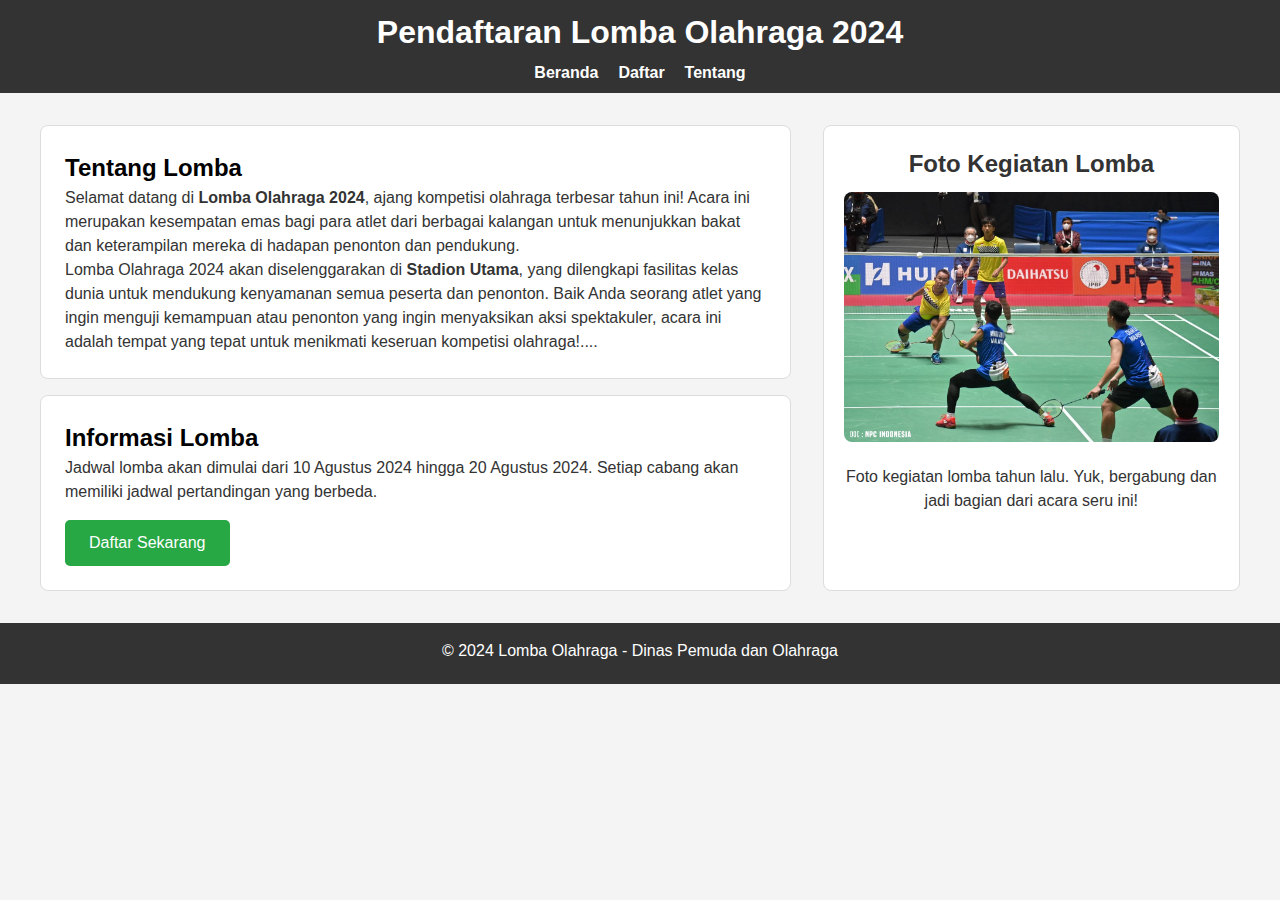
<file: index.html>
<!DOCTYPE html>
<html lang="id">
<head>
    <meta charset="UTF-8">
    <meta name="viewport" content="width=device-width, initial-scale=1.0">
    <title>Pendaftaran Lomba Olahraga</title>
    <link rel="stylesheet" href="style.css">
</head>
<body>
    <header>
        <h1>Pendaftaran Lomba Olahraga 2024</h1>
        <nav>
            <ul>
                <li><a href="#beranda">Beranda</a></li>
                <li><a href="form.html">Daftar</a></li> <!-- Rute ke halaman form pendaftaran -->
                <li><a href="#tentang">Tentang</a></li>
            </ul>
        </nav>
    </header>

    <main>
        <div class="container">
        <section class="konten-utama">
            <article>
                <h2>Tentang Lomba</h2>
                <p><p>  Selamat datang di <strong>Lomba Olahraga 2024</strong>, ajang kompetisi olahraga terbesar tahun ini! Acara ini merupakan kesempatan emas bagi para atlet dari berbagai kalangan untuk menunjukkan bakat dan keterampilan mereka di hadapan penonton dan pendukung. </p>

                <p>Lomba Olahraga 2024 akan diselenggarakan di <strong>Stadion Utama</strong>, yang dilengkapi fasilitas kelas dunia untuk mendukung kenyamanan semua peserta dan penonton. Baik Anda seorang atlet yang ingin menguji kemampuan atau penonton yang ingin menyaksikan aksi spektakuler, acara ini adalah tempat yang tepat untuk menikmati keseruan kompetisi olahraga!....</p>
                
                
                </p>
            </article>
            <article>
                <h2>Informasi Lomba</h2>
                <p>Jadwal lomba akan dimulai dari 10 Agustus 2024 hingga 20 Agustus 2024. Setiap cabang akan memiliki jadwal pertandingan yang berbeda.</p>
                <a href="form.html" class="button">Daftar Sekarang</a>
            </article>
        </section>

        <aside>
            <h2>Foto Kegiatan Lomba</h2>
            <img src="foto-lomba.jpeg" alt="Foto Lomba Olahraga">
            <p>Foto kegiatan lomba tahun lalu. Yuk, bergabung dan jadi bagian dari acara seru ini!</p>
        </aside>
    </main>

    <footer>
        <p>&copy; 2024 Lomba Olahraga - Dinas Pemuda dan Olahraga</p>
    </footer>
</body>
</html>
</file>
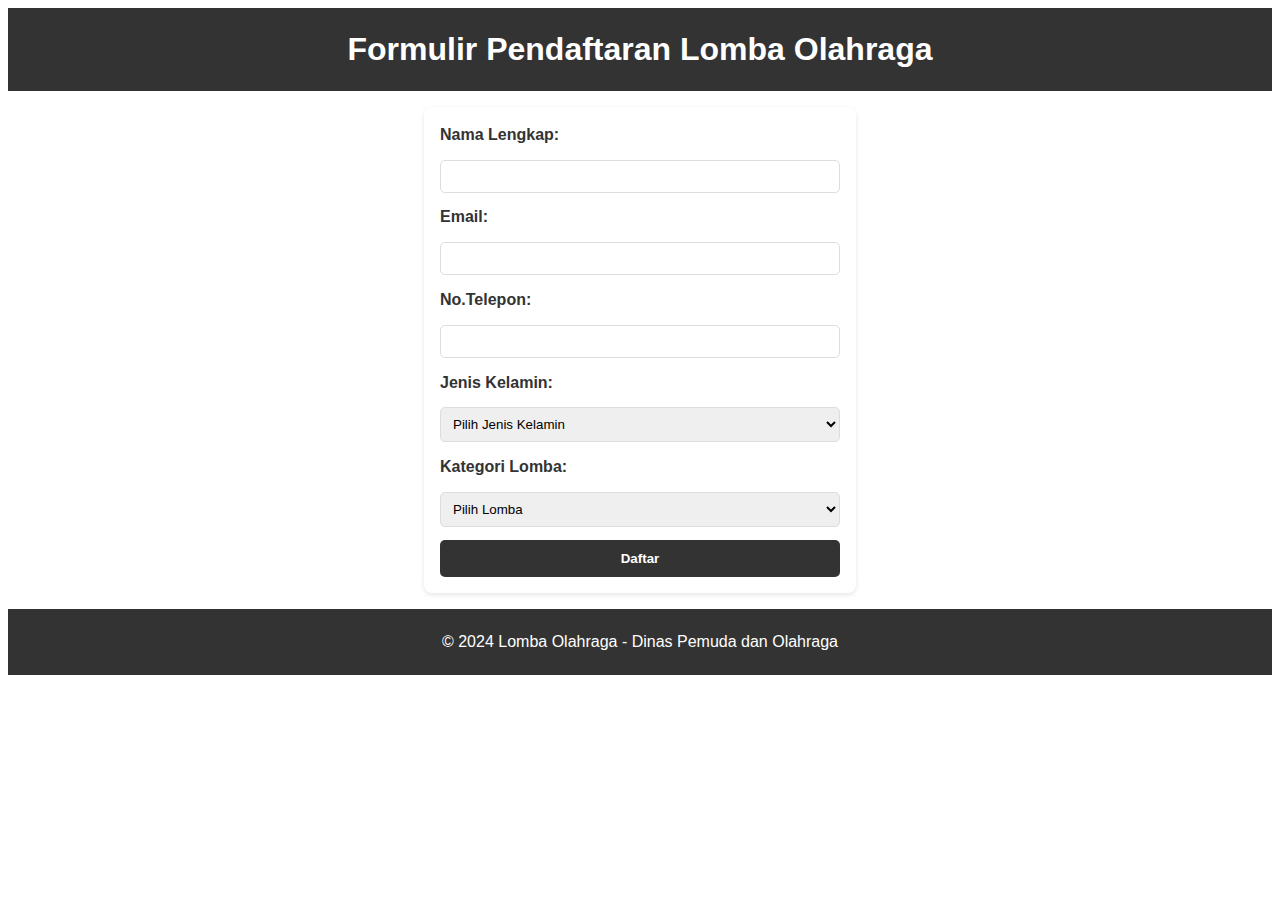
<file: form.html>
<!DOCTYPE html>
<html lang="en">
<head>
    <meta charset="UTF-8">
    <meta name="viewport" content="width=device-width, initial-scale=1.0">
    <title>Formulir Pendaftaran Lomba</title>
    <!-- Menghubungkan ke form.css -->
    <link rel="stylesheet" href="form.css">
</head>
<body>
    <header>
        <h1>Formulir Pendaftaran Lomba Olahraga</h1>
    </header>
    
    <main>
        <form action="#" method="post">
            <label for="nama">Nama Lengkap:</label>
            <input type="text" id="nama" name="nama" required>

            <label for="email">Email:</label>
            <input type="email" id="email" name="email" required>

            <label for="telepon">No.Telepon:</label>
            <input type="tel" id="telepon" name="telepon" required>

            <label for="jenis_kelamin">Jenis Kelamin:</label>
        <select id="jenis_kelamin" name="jenis_kelamin" required>
            <option value="">Pilih Jenis Kelamin</option>
            <option value="laki-laki">Laki-laki</option>
            <option value="perempuan"> Perempuan</option>
        </select>

            <label for="kategori">Kategori Lomba:</label>
            <select id="kategori" name="kategori" required>
                <option value="">Pilih Lomba</option>
                <option value="sepakbola">Sepak Bola</option>
                <option value="bulutangkis">Bulu Tangkis</option>
                <option value="atletik">Atletik</option>
                <option value="lari">Lari</option>
                <option value="berenang">Berenang</option>
                <option value="voli">Voli</option>
                <option value="tenis">Tenis</option>

            </select>

            <button type="submit">Daftar</button>
        </form>
    </main>

    <footer>
        <p>&copy; 2024 Lomba Olahraga - Dinas Pemuda dan Olahraga</p>
    </footer>
</body>
</html>
</file>
<file: style.css>
* {
    margin: 0;
    padding: 0;
    box-sizing: border-box;
}

body {
    font-family: Arial, sans-serif;
    line-height: 1.5;
    background-color: rgb(244, 244, 245);
    color: #333;
}

header, footer {
    background-color: #333;
    color: #fff;
    padding: 0.5rem;
    text-align: center;
}

header h1, footer p {
    margin-bottom: 0.3rem;
}

nav{
    text-align: right;
    margin-right: 20px;
}

nav ul {
    list-style-type: none;
    display: flex;
    justify-content: center;
    padding: 0;
    margin: 0;
}

nav ul li {
    margin-left: 20px;
}

nav ul li a {
    color: #fff;
    text-decoration: none;
    font-weight: bold;
}

main {
    display: flex;
    justify-content: center;
    padding: 2rem;
}

.container {
    display: flex;
    gap: 2rem;
    max-width: 1200px;
    width: 100%;
}

.konten-utama{
    flex: 2;
    display: flex;
    flex-direction: column;
    gap: 1rem;
}

article {
    background-color: #fff;
    padding: 1.5rem;
    border: 1px solid #ddd;
    border-radius: 8px;
    box-shadow: 0 2px 5px rgba(0,0,0,0,1);
}

article h2 {
    color: black;
}

aside {
    flex: 1;
    background-color: #fff;
    padding: 20px;
    border: 1px solid #ddd;
    border-radius: 8px;
    box-shadow: 0 2px 5px rgba(0,0,0,0,1);
    text-align: center;
    
}

aside h2 {
    margin-bottom: 10px;
} 

aside img {
    max-width: 100%;
    height: auto;
    border-radius: 8px;
    margin-bottom: 1rem;
}

footer {
    text-align: center;
    background-color: #333;
    padding: 1rem;
    color: #fff;
}

.button {
    display: inline-block;
    padding: 0.7rem 1.5rem;
    background-color: #28a745;
    color: #fff;
    text-decoration: none;
    border-radius: 5px;
    margin-top: 1rem;
    text-align: center;
}
.button:hover {
    background-color: #35d235;
}
</file>
<file: form.css>
form{
    margin: 0;
    padding: 0;
    box-sizing: border-box;
}

body {
    font-family: Arial, sans-serif;
    line-height: 1.5rem;
    color: #333;
}

header {
    background-color: #333;
    color: #fff;
    padding: 0.5rem;
    text-align: center;
}

main {
    max-width: 400px;
    margin: 1rem auto;
    background-color: #fff;
    padding: 1rem;
    border-radius: 8px;
    box-shadow: 0 2px 5px rgba(0,0,0,0.1);
  }

  form {
    display: flex;
    flex-direction: column;
    gap: 0.8rem;
  }

  label {
    font-weight: bold;
  }

  form input, select {
    padding: 0.5rem;
    border: 1px solid #ddd;
    border-radius: 5px;
  }
  footer {
    padding: 0.3rem;
    background-color: #333;
    color: #fff;
    text-align: center;
  }

form button {
    padding: 0.7rem;
    background-color: #333;
    border-radius: 5px;
    color: #fff;
    cursor: pointer;
    border: none;
    font-weight: bold;
}

form button:hover {
    background-color: #555;
}
</file>
